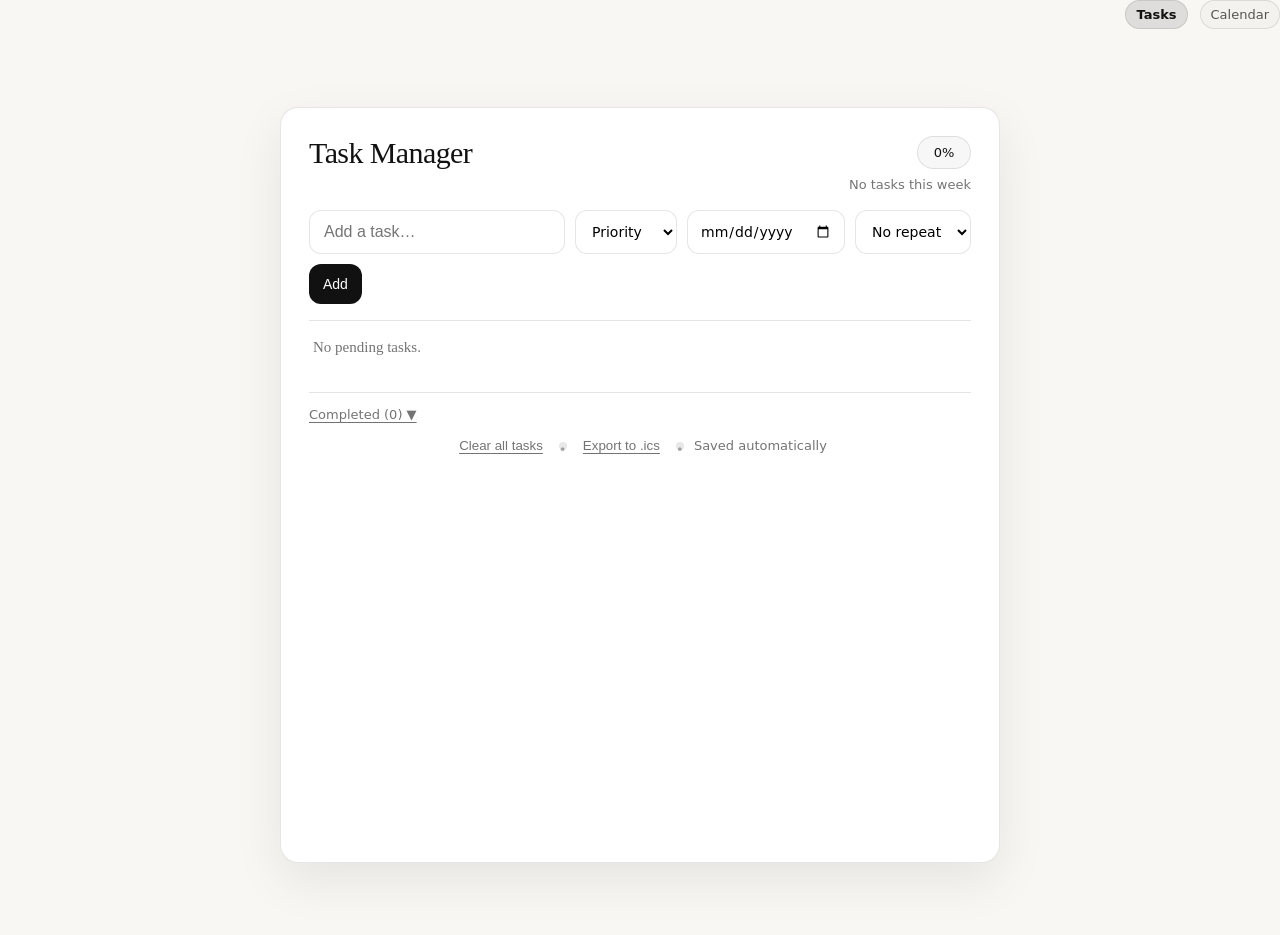
<file: index.html>
<!DOCTYPE html>
<html lang="en">
<head>
  <meta charset="UTF-8" />
  <meta name="viewport" content="width=device-width, initial-scale=1.0" />
  <title>Daily Task Manager</title>
  <link rel="stylesheet" href="style.css" />
</head>
<body>
  <nav class="nav">
    <a class="navlink active-nav" href="./index.html">Tasks</a>
    <a class="navlink" href="./calendar.html">Calendar</a>
  </nav>
  <main class="page">
    <section class="card">
      <header class="header">
        <div>
          <h1>Task Manager</h1>
        </div>
        <div class="stats" aria-label="completion">
          <div class="pill" id="pct">0%</div>
          <div class="meta" id="meta">0/0 done</div>
        </div>
      </header>
      <form id="task-form" class="add" autocomplete="off">
  <input id="task-input" class="input" placeholder="Add a task…" />
  <select id="task-rank" class="select" title="Importance">
    <option value="" selected disabled>Priority</option>
    <option value="3">High</option>
    <option value="2">Medium</option>
    <option value="1">Low</option>
  </select>
  <input id="task-deadline" class="date" type="date" title="Deadline" />
  <select id="task-repeat" class="select" title="Repeat">
    <option value="" selected>No repeat</option>
    <option value="daily">Daily</option>
    <option value="weekly">Weekly</option>
    <option value="monthly">Monthly</option>
   </select>
      <button class="btn" type="submit">Add</button>
      </form>
      <ul id="task-list" class="list"></ul>
<div class="missed-wrapper" id="missed-wrapper" style="display:none">
  <button id="missed-toggle" class="missed-toggle">⚠ Missed (0) ▼</button>
  <div id="missed-section" class="missed-section">
    <ul id="missed-list" class="list"></ul>
  </div>
</div>
<div class="done-wrapper">
  <button id="done-toggle" class="done-toggle">Completed (0) ▼</button>
  <div id="done-section" class="done-section">
    <ul id="done-list" class="list"></ul>
  </div>
</div>
      <footer class="footer">
  <button id="clear" class="link">Clear all tasks</button>
  <span class="dot">•</span>
  <button id="export-ics" class="link">Export to .ics</button>
  <span class="dot">•</span>
  <span class="hint">Saved automatically</span>
</footer>
    </section>
  </main>
  <script src="script.js"></script>
</body>
</html>
</file>
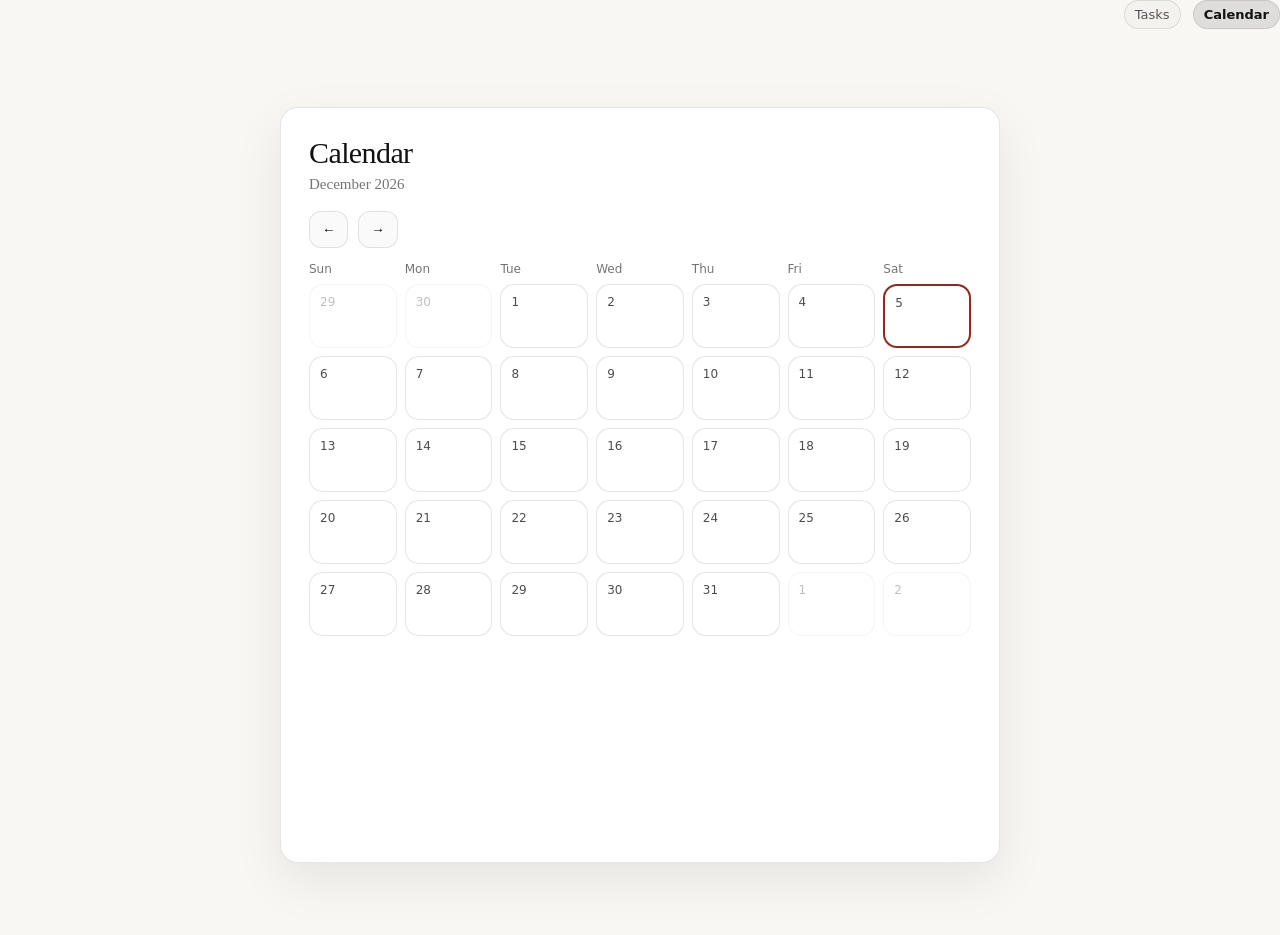
<file: calendar.html>
<!DOCTYPE html>
<html lang="en">
<head>
  <meta charset="UTF-8" />
  <meta name="viewport" content="width=device-width, initial-scale=1.0" />
  <title>Calendar — Daily Focus</title>
  <link rel="stylesheet" href="style.css" />
</head>
<body>
  <nav class="nav">
    <a class="navlink" href="./index.html">Tasks</a>
    <a class="navlink active-nav" href="./calendar.html">Calendar</a>
  </nav>
  <main class="page">
    <section class="card">
      <header class="header">
        <div>
          <h1>Calendar</h1>
          <p class="sub" id="monthLabel"></p>
        </div>
      </header>
      <div class="cal-controls">
        <button class="btn-lite" id="prev">←</button>
        <button class="btn-lite" id="next">→</button>
      </div>
      <div class="cal-weekdays" id="weekdays"></div>
      <div class="cal-grid" id="grid"></div>
      <div id="dayPanel" class="day-panel"></div>
    </section>
  </main>
  <script src="calendar.js"></script>
</body>
</html>
</file>
<file: style.css>
:root{
  --bg: #f8f7f4;
  --card: #ffffff;
  --text: #111111;
  --muted: rgba(0,0,0,.55);
  --line: rgba(0,0,0,.10);
  --shadow: 0 18px 50px rgba(0,0,0,.08);
  --radius: 18px;
}

*{ box-sizing:border-box; }
html,body{ height:100%; }
body{
  margin:0;
  background: var(--bg);
  color: var(--text);
  font-family: ui-serif, Georgia, "Times New Roman", serif;
}

.page{
  min-height: 100%;
  display:flex;
  justify-content:center;
  padding: 72px 18px;
}

.card{
  width: min(720px, 100%);
  background: var(--card);
  border: 1px solid var(--line);
  border-radius: var(--radius);
  box-shadow: var(--shadow);
  padding: 28px;
}

.header{
  display:flex;
  align-items:flex-start;
  justify-content:space-between;
  gap: 18px;
  margin-bottom: 18px;
}

h1{
  margin:0;
  font-weight: 500;
  letter-spacing: -0.02em;
  font-size: 30px;
}

.sub{
  margin:6px 0 0;
  color: var(--muted);
  font-size: 15px;
}

.stats{ text-align:right; }

.pill{
  display:inline-flex;
  align-items:center;
  justify-content:center;
  min-width: 54px;
  padding: 8px 12px;
  border-radius: 999px;
  border: 1px solid var(--line);
  background: rgba(0,0,0,.03);
  font-family: ui-sans-serif, system-ui, -apple-system, Segoe UI, Roboto, Arial;
  font-size: 13px;
}

.meta{
  margin-top: 8px;
  color: var(--muted);
  font-size: 13px;
  font-family: ui-sans-serif, system-ui, -apple-system, Segoe UI, Roboto, Arial;
}

.add{
  display:flex;
  gap: 10px;
  margin: 18px 0 16px;
}

.input{
  flex: 1;
  border: 1px solid var(--line);
  border-radius: 12px;
  padding: 12px 14px;
  font-size: 16px;
  outline: none;
  background: white;
  transition: border-color .15s ease;
}

.input:focus{
  border-color: rgba(0,0,0,.25);
}

.btn{
  border: none;
  border-radius: 12px;
  padding: 12px 14px;
  background: #111;
  color: white;
  font-size: 14px;
  cursor: pointer;
  transition: opacity .15s ease, transform .05s ease;
}

.btn:hover{ opacity: .9; }
.btn:active{ transform: translateY(1px); }

.list{
  list-style:none;
  padding:0;
  margin:0;
  border-top: 1px solid var(--line);
}

.row{
  display:flex;
  align-items:center;
  gap: 12px;
  padding: 14px 4px;
  border-bottom: 1px solid var(--line);
}

.check{
  width: 28px;
  height: 28px;
  border-radius: 10px;
  border: 1px solid var(--line);
  background: white;
  cursor: pointer;
  display:flex;
  align-items:center;
  justify-content:center;
  font-family: ui-sans-serif, system-ui;
  font-weight: 700;
  transition: background .15s ease;
}

.row.done .check{
  background: rgba(0,0,0,.06);
}

.text{
  flex:1;
  text-align:left;
  border:none;
  background: transparent;
  padding: 0;
  cursor: text;
  font-size: 18px;
  line-height: 1.2;
  font-family: inherit;
}

.row.done .text{
  text-decoration: line-through;
  opacity: .55;
}

.trash{
  width: 28px;
  height: 28px;
  border-radius: 10px;
  border: 1px solid var(--line);
  background: white;
  cursor:pointer;
  font-size: 18px;
  line-height: 0;
  transition: background .15s ease;
}

.trash:hover{ background: rgba(0,0,0,.04); }

.empty{
  padding: 18px 4px;
  color: var(--muted);
  font-size: 15px;
}

.footer{
  display:flex;
  align-items:center;
  justify-content:center;
  gap: 10px;
  padding-top: 14px;
  color: var(--muted);
  font-family: ui-sans-serif, system-ui, -apple-system, Segoe UI, Roboto, Arial;
  font-size: 13px;
}

.link{
  border:none;
  background: transparent;
  cursor:pointer;
  color: inherit;
  text-decoration: underline;
  text-underline-offset: 3px;
}

.dot{ opacity: .6; }

.select, .date{
  border: 1px solid var(--line);
  border-radius: 12px;
  padding: 12px 12px;
  background: white;
  font-size: 14px;
  outline: none;
  font-family: ui-sans-serif, system-ui, -apple-system, Segoe UI, Roboto, Arial;
  transition: border-color .15s ease;
}

.select:focus, .date:focus{
  border-color: rgba(0,0,0,.25);
}

/* On small screens, let the form wrap nicely */
.add{
  flex-wrap: wrap;
}
.select, .date, .btn{
  flex: 0 0 auto;
}
.badge{
  display:inline-flex;
  align-items:center;
  gap: 6px;
  padding: 6px 10px;
  border-radius: 999px;
  border: 1px solid var(--line);
  background: rgba(0,0,0,.03);
  color: var(--muted);
  font-size: 12px;
  font-family: ui-sans-serif, system-ui, -apple-system, Segoe UI, Roboto, Arial;
  white-space: nowrap;
}

.rank{
  font-weight: 600;
  color: rgba(0,0,0,.70);
}


.confirm-wrap{
  display:flex;
  gap:6px;
}

.confirm-btn{
  border:1px solid rgba(0,0,0,.15);
  background:#111;
  color:white;
  border-radius:8px;
  padding:6px 10px;
  font-size:12px;
  cursor:pointer;
}

.confirm-btn:hover{
  opacity:.9;
}

.cancel-btn{
  border:1px solid var(--line);
  background:white;
  border-radius:8px;
  padding:6px 10px;
  font-size:12px;
  cursor:pointer;
}

.cancel-btn:hover{
  background:rgba(0,0,0,.05);
}
.nav{
  display:flex;
  gap:12px;
  justify-content:flex-end;
  margin-bottom: 6px;
}

.navlink{
  font-family: ui-sans-serif, system-ui, -apple-system, Segoe UI, Roboto, Arial;
  font-size: 13px;
  color: rgba(0,0,0,.65);
  text-decoration: none;
  border: 1px solid var(--line);
  padding: 6px 10px;
  border-radius: 999px;
  background: rgba(0,0,0,.02);
}

.navlink:hover{ background: rgba(0,0,0,.05); }

.cal-controls{
  display:flex;
  gap:10px;
  margin: 10px 0 14px;
}

.btn-lite{
  border: 1px solid var(--line);
  background: rgba(0,0,0,.02);
  border-radius: 12px;
  padding: 10px 12px;
  cursor:pointer;
}

.btn-lite:hover{ background: rgba(0,0,0,.05); }

.cal-weekdays{
  display:grid;
  grid-template-columns: repeat(7, 1fr);
  gap: 8px;
  margin-bottom: 8px;
  color: var(--muted);
  font-family: ui-sans-serif, system-ui, -apple-system, Segoe UI, Roboto, Arial;
  font-size: 12px;
}

.cal-grid{
  display:grid;
  grid-template-columns: repeat(7, 1fr);
  gap: 8px;
}

.day{
  border: 1px solid var(--line);
  border-radius: 14px;
  padding: 10px;
  min-height: 64px;
  background: white;
  cursor: pointer;
  display:flex;
  flex-direction: column;
  justify-content: space-between;
}

.day:hover{ background: rgba(0,0,0,.02); }

.day.muted{
  opacity: .35;
}

.daynum{
  font-family: ui-sans-serif, system-ui, -apple-system, Segoe UI, Roboto, Arial;
  font-size: 12px;
  color: rgba(0,0,0,.70);
}

.dotrow{
  display:flex;
  gap:6px;
  align-items:center;
  margin-top: 6px;
}

.dot{
  width: 8px;
  height: 8px;
  border-radius: 999px;
  background: rgba(0,0,0,.15);
}

.dot.filled{
  background: rgba(0,0,0,.55);
}

/* TODAY highlight */
.day.today{
  border: 2px solid #96281b;
}

/* Overdue highlight */
.day.overdue{
  border: 2px solid #c33;
}

/* Task count text */
.count{
  font-family: ui-sans-serif, system-ui;
  font-size: 12px;
  color: rgba(0,0,0,.60);
}

.badges {
  display: flex;
  gap: 8px;
  align-items: center;
  flex-wrap: wrap;
}

.mid {
  flex: 1;
  display: flex;
  flex-direction: column;
  gap: 8px;
}

.badge-overdue {
  border-color: #c33;
  color: #c33;
}

.overdue-row .text {
  color: #c33;
}

.done-wrapper {
  margin-top: 18px;
  border-top: 1px solid var(--line);
  padding-top: 12px;
}

.done-toggle {
  border: none;
  background: transparent;
  cursor: pointer;
  font-family: ui-sans-serif, system-ui, -apple-system, Segoe UI, Roboto, Arial;
  font-size: 13px;
  color: var(--muted);
  padding: 0;
  text-decoration: underline;
  text-underline-offset: 3px;
}

.done-section {
  display: none;
  margin-top: 10px;
}

.done-section.open {
  display: block;
}

/* Selected day highlight */
.day.selected {
  border: 2px solid #555;
  background: rgba(0,0,0,.04);
}

/* Day panel */
.day-panel {
  margin-top: 18px;
  border: 1px solid var(--line);
  border-radius: 14px;
  padding: 16px 18px;
  background: white;
  display: none;
}
.day-panel:not(:empty) {
  display: block;
}
.panel-header {
  display: flex;
  justify-content: space-between;
  align-items: center;
  margin-bottom: 12px;
}
.panel-title {
  font-size: 15px;
  font-weight: 500;
  font-family: ui-sans-serif, system-ui, -apple-system, Segoe UI, Roboto, Arial;
}
.panel-close {
  border: none;
  background: transparent;
  cursor: pointer;
  font-size: 14px;
  color: var(--muted);
  padding: 2px 6px;
}
.panel-close:hover { color: #111; }
.panel-empty {
  color: var(--muted);
  font-size: 14px;
  font-family: ui-sans-serif, system-ui, -apple-system, Segoe UI, Roboto, Arial;
  margin: 0;
}
.panel-list {
  list-style: none;
  padding: 0;
  margin: 0;
}
.panel-row {
  display: flex;
  align-items: center;
  gap: 10px;
  padding: 10px 0;
  border-bottom: 1px solid var(--line);
  font-family: ui-sans-serif, system-ui, -apple-system, Segoe UI, Roboto, Arial;
}
.panel-row:last-child { border-bottom: none; }
.panel-row.done .panel-text {
  text-decoration: line-through;
  opacity: .5;
}
.panel-check {
  width: 22px;
  height: 22px;
  border-radius: 8px;
  border: 1px solid var(--line);
  display: flex;
  align-items: center;
  justify-content: center;
  font-size: 12px;
  flex-shrink: 0;
}
.panel-check.checked { background: rgba(0,0,0,.06); }
.panel-text { flex: 1; font-size: 14px; }
.panel-right {
  display: flex;
  gap: 6px;
}


.task-dates {
  display: flex;
  gap: 12px;
  flex-wrap: wrap;
}

.task-date-item {
  font-family: ui-sans-serif, system-ui, -apple-system, Segoe UI, Roboto, Arial;
  font-size: 11px;
  color: var(--muted);
}

.date-overdue {
  color: #c33;
}

.navlink.active-nav {
  background: rgba(0,0,0,.10);
  color: #111;
  font-weight: 600;
}

.missed-wrapper {
  margin-top: 18px;
  border-top: 2px solid #c33;
  padding-top: 12px;
}

.missed-toggle {
  border: none;
  background: transparent;
  cursor: pointer;
  font-family: ui-sans-serif, system-ui, -apple-system, Segoe UI, Roboto, Arial;
  font-size: 13px;
  color: #c33;
  padding: 0;
  text-decoration: underline;
  text-underline-offset: 3px;
  font-weight: 600;
}

.missed-section {
  display: none;
  margin-top: 10px;
}

.missed-section.open {
  display: block;
}

.missed-row {
  border-left: 3px solid #c33;
  padding-left: 10px;
}
</file>
